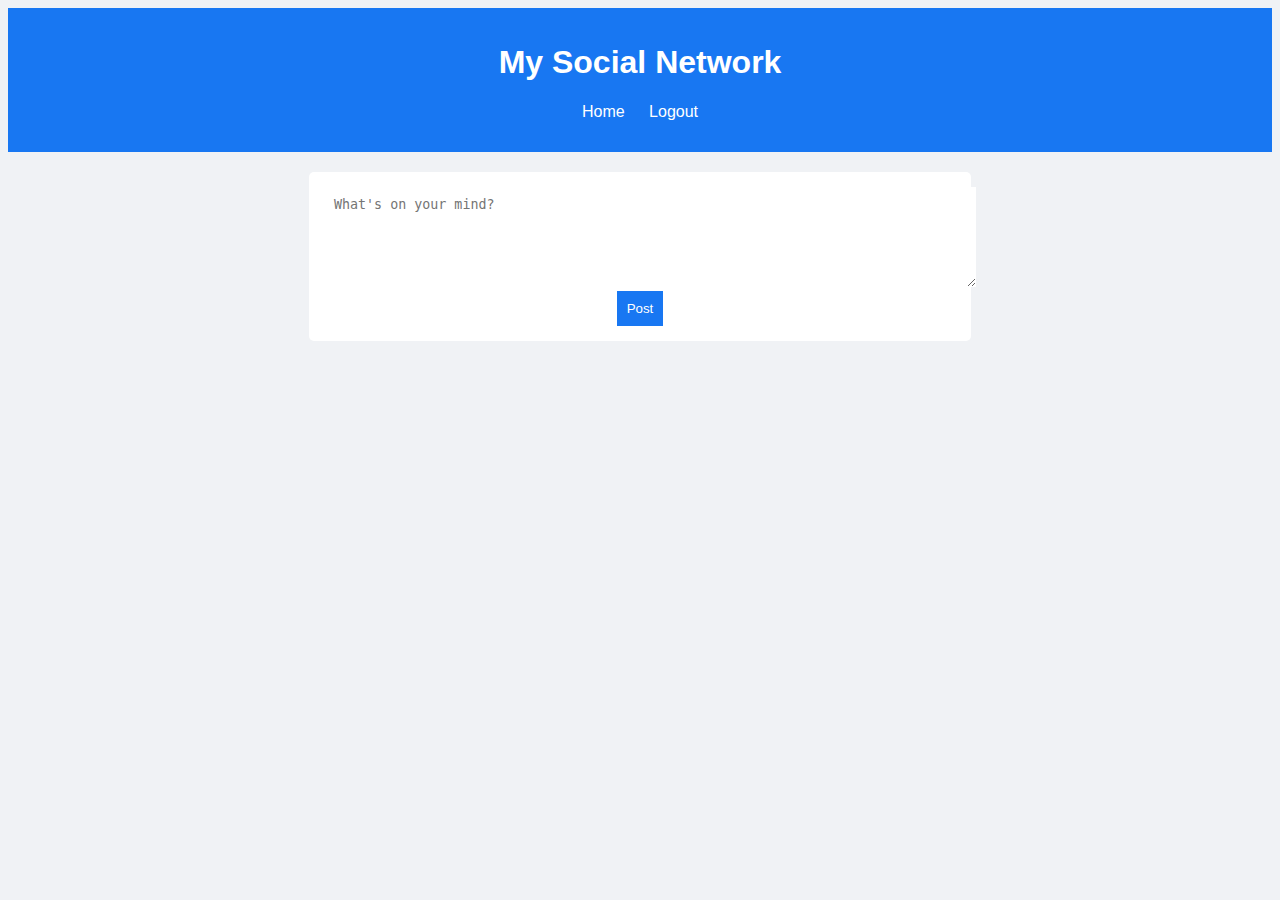
<file: index.html>
<!DOCTYPE html>
<html lang="en">
<head>
    <meta charset="UTF-8">
    <meta name="viewport" content="width=device-width, initial-scale=1.0">
    <title>Home</title>
    <link rel="stylesheet" href="style.css">
</head>
<body>
    <header>
        <h1>My Social Network</h1>
        <nav>
            <a href="index.html">Home</a>
            <a href="#" onclick="logoutUser()">Logout</a>
        </nav>
        <p id="userEmail"></p>
    </header>

    <section class="post-box">
        <textarea id="newPost" placeholder="What's on your mind?"></textarea>
        <button onclick="postStatus()">Post</button>
    </section>

    <section id="feed">
        <!-- User posts will appear here -->
    </section>

    <script src="firebase-config.js"></script>
    <script src="auth.js"></script>
    <script src="script.js"></script>
</body>
</html>
</file>
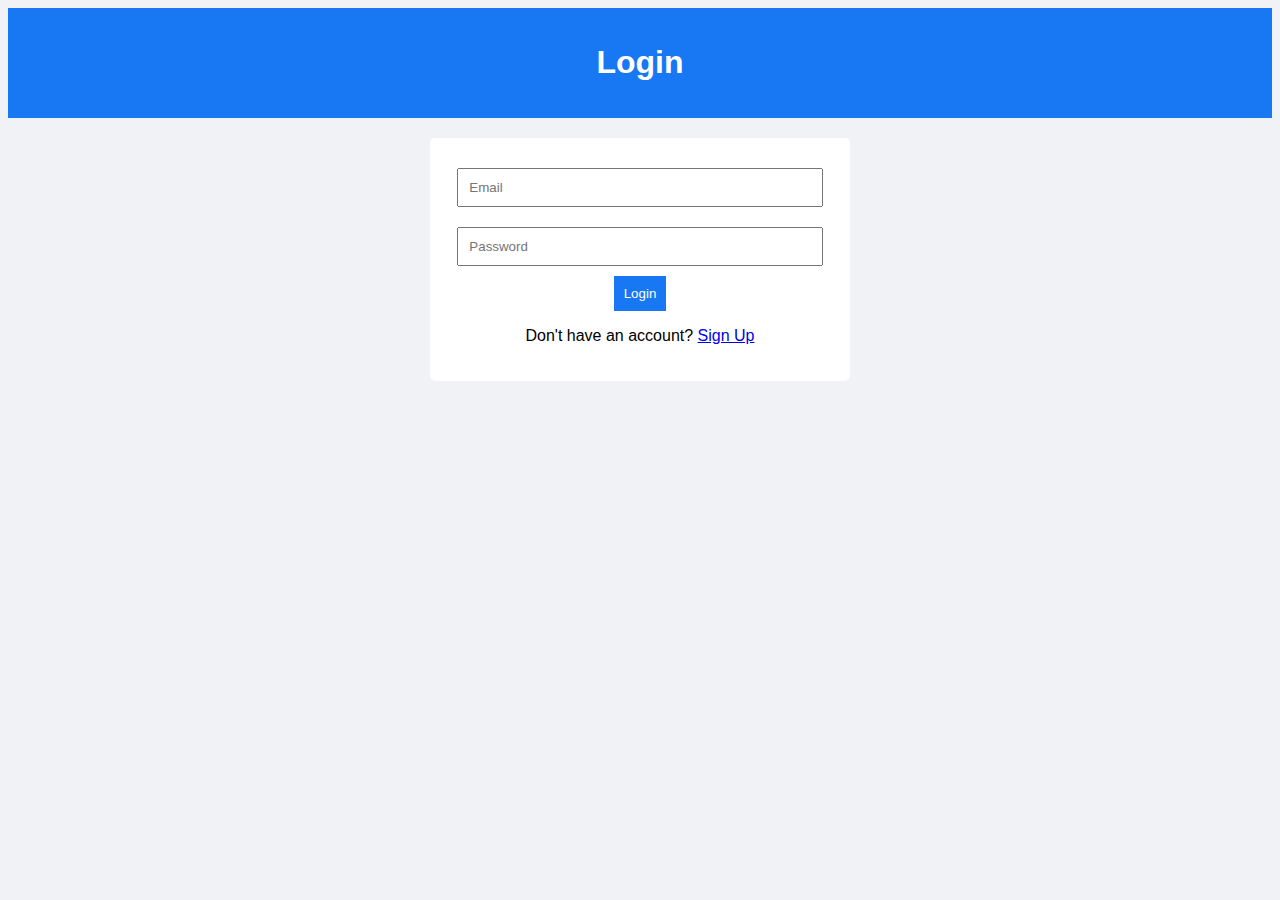
<file: login.html>
<!DOCTYPE html>
<html lang="en">
<head>
    <meta charset="UTF-8">
    <meta name="viewport" content="width=device-width, initial-scale=1.0">
    <title>Login</title>
    <link rel="stylesheet" href="style.css">
</head>
<body>
    <header>
        <h1>Login</h1>
    </header>

    <section class="auth-box">
        <input type="email" id="loginEmail" placeholder="Email">
        <input type="password" id="loginPassword" placeholder="Password">
        <button onclick="loginUser()">Login</button>
        <p>Don't have an account? <a href="signup.html">Sign Up</a></p>
    </section>

    <script src="firebase-config.js"></script>
    <script src="auth.js"></script>
</body>
</html>
</file>
<file: style.css>
body {
    font-family: Arial, sans-serif;
    text-align: center;
    background-color: #f0f2f5;
}

header {
    background: #1877f2;
    padding: 15px;
    color: white;
}

nav a {
    color: white;
    text-decoration: none;
    margin: 0 10px;
}

.post-box {
    margin: 20px auto;
    width: 50%;
    background: white;
    padding: 15px;
    border-radius: 5px;
}

textarea {
    width: 100%;
    height: 80px;
    border: none;
    padding: 10px;
}

button {
    background: #1877f2;
    color: white;
    border: none;
    padding: 10px;
    cursor: pointer;
}

.auth-box {
    margin: 20px auto;
    width: 30%;
    background: white;
    padding: 20px;
    border-radius: 5px;
}

input {
    width: 90%;
    padding: 10px;
    margin: 10px 0;
}
</file>
